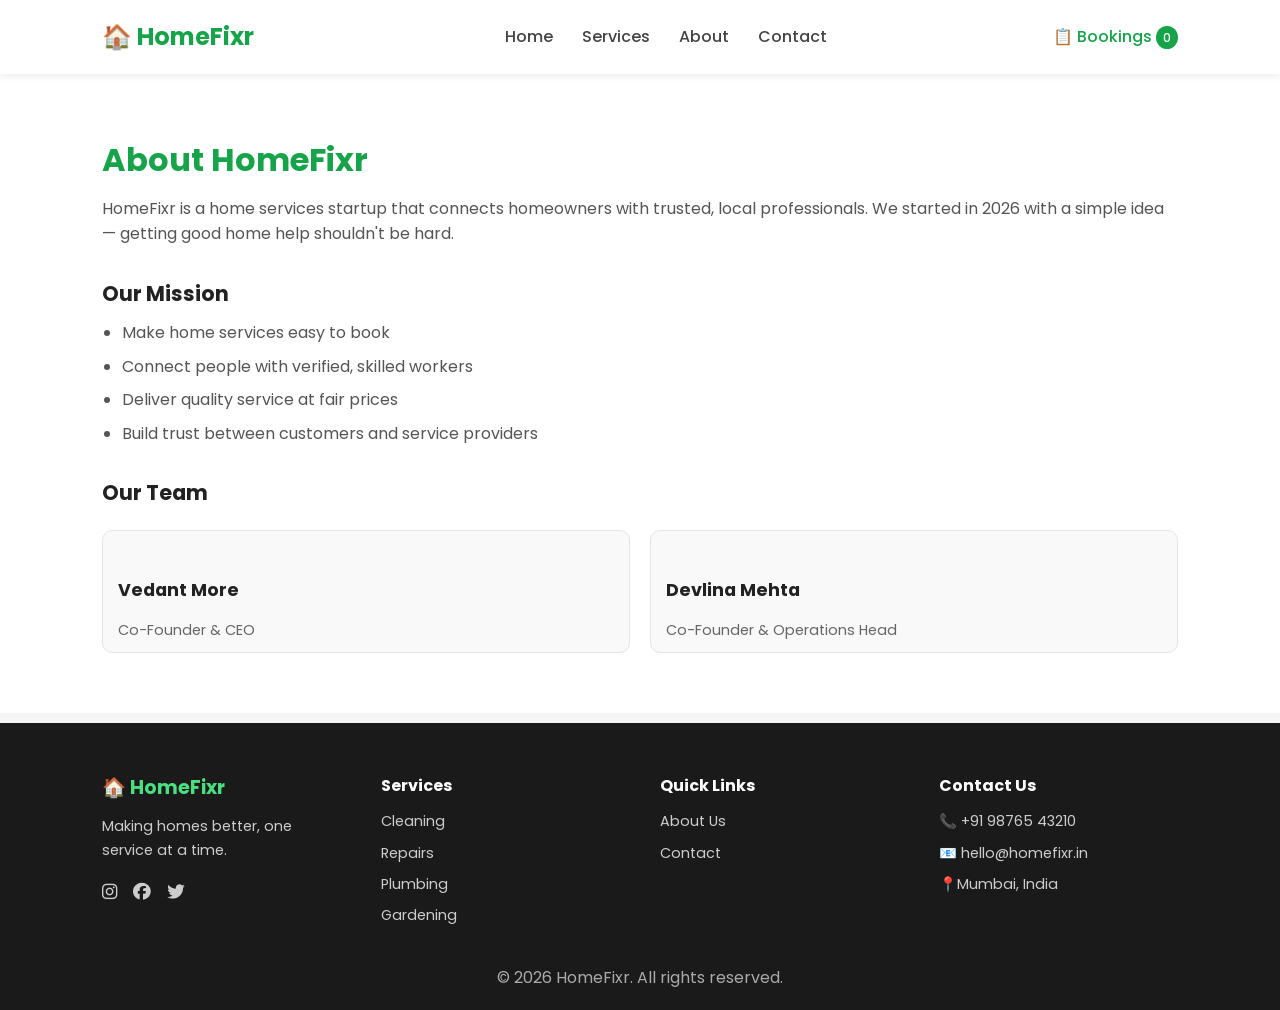
<file: about.html>
<!DOCTYPE html>
<html>
<head>
  <title>About - HomeFixr</title>
  <link rel="stylesheet" href="style.css">
  <link href="https://fonts.googleapis.com/css2?family=Poppins:wght@300;400;500;600&display=swap" rel="stylesheet">
  <link rel="stylesheet" href="https://cdnjs.cloudflare.com/ajax/libs/font-awesome/6.5.0/css/all.min.css">
</head>
<body>

<header>
  <h2>🏠 HomeFixr</h2>
  <nav>
    <a href="index.html">Home</a>
    <a href="services.html">Services</a>
    <a href="about.html">About</a>
    <a href="contact.html">Contact</a>
  </nav>
  <div class="booking-icon" onclick="toggleBookings()">
    📋 Bookings <span id="bookingCount" class="booking-count">0</span>
  </div>
</header>

<div class="booking-panel" id="bookingPanel">
  <div class="booking-header">
    <h3>Your Bookings</h3>
    <button class="close-booking" onclick="toggleBookings()">✖</button>
  </div>
  <ul id="bookingItems"></ul>
  <div class="booking-footer">
    <button onclick="clearBookings()" class="clear-booking">Clear All</button>
  </div>
</div>

<section class="page">
  <h1>About HomeFixr</h1>
  <p>
    HomeFixr is a home services startup that connects homeowners with trusted, local professionals.
    We started in 2026 with a simple idea — getting good home help shouldn't be hard.
  </p>

  <h3>Our Mission</h3>
  <ul>
    <li>Make home services easy to book</li>
    <li>Connect people with verified, skilled workers</li>
    <li>Deliver quality service at fair prices</li>
    <li>Build trust between customers and service providers</li>
  </ul>

  <h3>Our Team</h3>
  <div class="card-container">
    <div class="card">
      <h3>Vedant More</h3>
      <p>Co-Founder & CEO</p>
    </div>
    <div class="card">
      <h3>Devlina Mehta</h3>
      <p>Co-Founder & Operations Head</p>
    </div>
  </div>
</section>

<footer>
  <div class="footer-container">
    <div class="footer-col">
      <h3 class="logo">🏠 HomeFixr</h3>
      <p>Making homes better, one service at a time.</p>
      <div class="social-icons">
        <a href="#"><i class="fab fa-instagram"></i></a>
        <a href="#"><i class="fab fa-facebook"></i></a>
        <a href="#"><i class="fab fa-twitter"></i></a>
      </div>
    </div>
    <div class="footer-col">
      <h4>Services</h4>
      <ul>
        <li><a href="services.html">Cleaning</a></li>
        <li><a href="services.html">Repairs</a></li>
        <li><a href="services.html">Plumbing</a></li>
        <li><a href="services.html">Gardening</a></li>
      </ul>
    </div>
    <div class="footer-col">
      <h4>Quick Links</h4>
      <ul>
        <li><a href="about.html">About Us</a></li>
        <li><a href="contact.html">Contact</a></li>
      </ul>
    </div>
    <div class="footer-col">
      <h4>Contact Us</h4>
      <ul>
        <li>📞 +91 98765 43210</li>
        <li>📧 hello@homefixr.in</li>
        <li>📍Mumbai, India</li>
      </ul>
    </div>
  </div>
  <p style="text-align:center; margin-top:20px; color:#aaa;">© 2026 HomeFixr. All rights reserved.</p>
</footer>

<script src="script.js"></script>
</body>
</html>
</file>
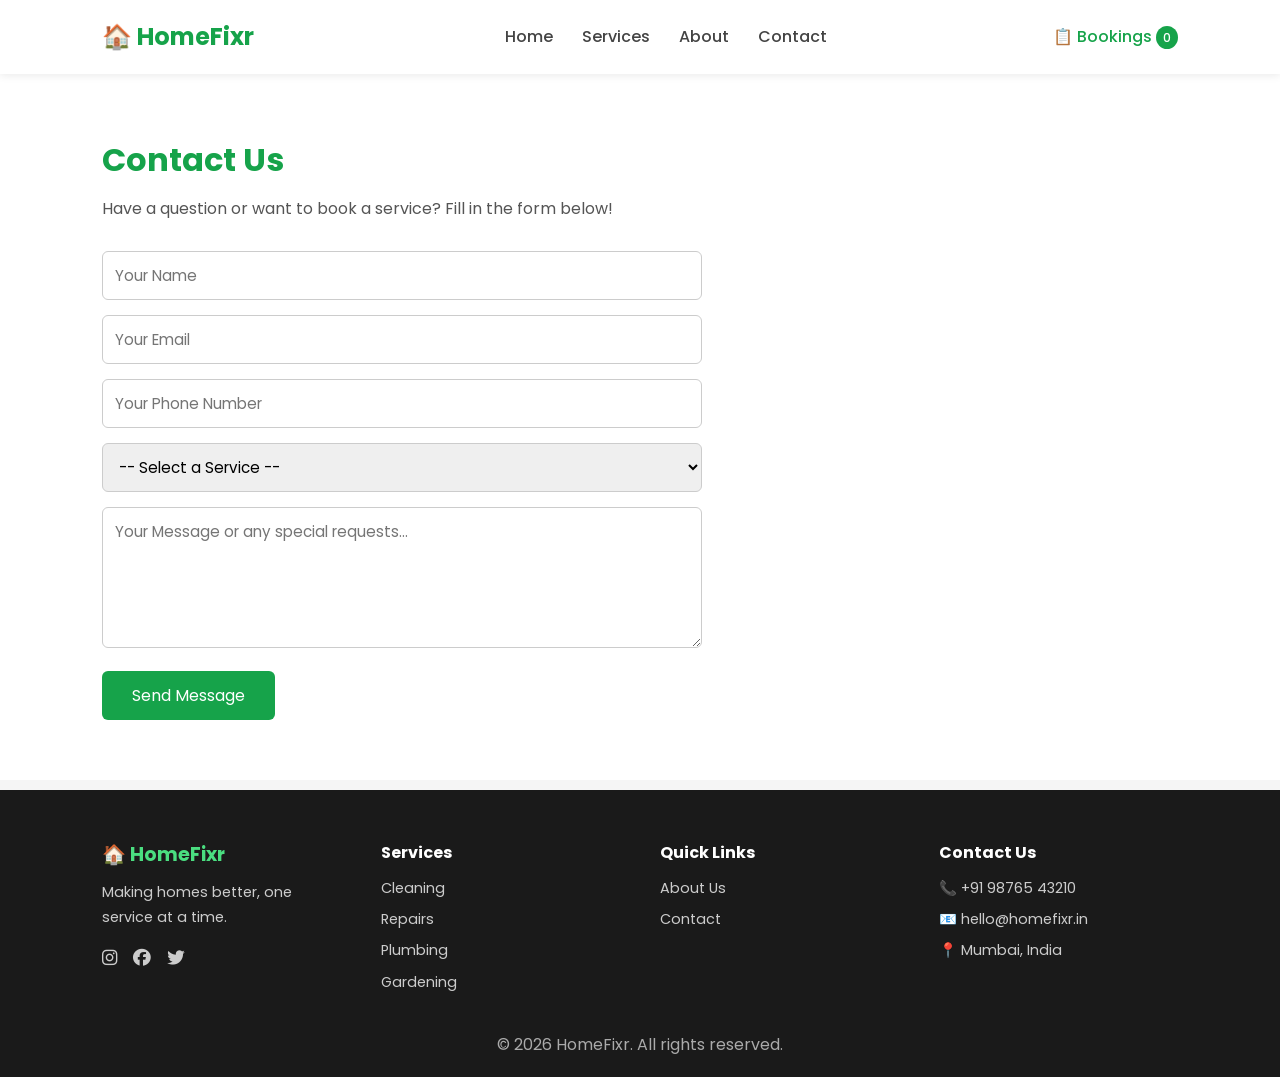
<file: contact.html>
<!DOCTYPE html>
<html>
<head>
  <title>Contact - HomeFixr</title>
  <link rel="stylesheet" href="style.css">
  <link href="https://fonts.googleapis.com/css2?family=Poppins:wght@300;400;500;600&display=swap" rel="stylesheet">
  <link rel="stylesheet" href="https://cdnjs.cloudflare.com/ajax/libs/font-awesome/6.5.0/css/all.min.css">
</head>
<body>

<header>
  <h2>🏠 HomeFixr</h2>
  <nav>
    <a href="index.html">Home</a>
    <a href="services.html">Services</a>
    <a href="about.html">About</a>
    <a href="contact.html">Contact</a>
  </nav>
  <div class="booking-icon" onclick="toggleBookings()">
    📋 Bookings <span id="bookingCount" class="booking-count">0</span>
  </div>
</header>

<div class="booking-panel" id="bookingPanel">
  <div class="booking-header">
    <h3>Your Bookings</h3>
    <button class="close-booking" onclick="toggleBookings()">✖</button>
  </div>
  <ul id="bookingItems"></ul>
  <div class="booking-footer">
    <button onclick="clearBookings()" class="clear-booking">Clear All</button>
  </div>
</div>

<section class="page">
  <h1>Contact Us</h1>
  <p>Have a question or want to book a service? Fill in the form below!</p>

  <form id="contactForm">
    <input type="text" id="name" placeholder="Your Name" required>
    <input type="email" id="email" placeholder="Your Email" required>
    <input type="tel" id="phone" placeholder="Your Phone Number">
    <select id="service">
      <option value="">-- Select a Service --</option>
      <option value="cleaning">Home Cleaning</option>
      <option value="plumbing">Plumbing</option>
      <option value="electrical">Electrical Work</option>
      <option value="garden">Garden Care</option>
      <option value="painting">Home Painting</option>
      <option value="pest">Pest Control</option>
    </select>
    <textarea id="message" rows="5" placeholder="Your Message or any special requests..." required></textarea>
    <button type="submit">Send Message</button>
  </form>
</section>

<footer>
  <div class="footer-container">
    <div class="footer-col">
      <h3 class="logo">🏠 HomeFixr</h3>
      <p>Making homes better, one service at a time.</p>
      <div class="social-icons">
        <a href="#"><i class="fab fa-instagram"></i></a>
        <a href="#"><i class="fab fa-facebook"></i></a>
        <a href="#"><i class="fab fa-twitter"></i></a>
      </div>
    </div>
    <div class="footer-col">
      <h4>Services</h4>
      <ul>
        <li><a href="services.html">Cleaning</a></li>
        <li><a href="services.html">Repairs</a></li>
        <li><a href="services.html">Plumbing</a></li>
        <li><a href="services.html">Gardening</a></li>
      </ul>
    </div>
    <div class="footer-col">
      <h4>Quick Links</h4>
      <ul>
        <li><a href="about.html">About Us</a></li>
        <li><a href="contact.html">Contact</a></li>
      </ul>
    </div>
    <div class="footer-col">
      <h4>Contact Us</h4>
      <ul>
        <li>📞 +91 98765 43210</li>
        <li>📧 hello@homefixr.in</li>
        <li>📍 Mumbai, India</li>
      </ul>
    </div>
  </div>
  <p style="text-align:center; margin-top:20px; color:#aaa;">© 2026 HomeFixr. All rights reserved.</p>
</footer>

<script src="script.js"></script>
</body>
</html>
</file>
<file: style.css>
/* RESET */
* {
  margin: 0;
  padding: 0;
  box-sizing: border-box;
  font-family: 'Poppins', sans-serif;
}

/* BODY */
body {
  background: #f5f5f5;
  color: #333;
  line-height: 1.6;
}

/* HEADER */
header {
  display: flex;
  justify-content: space-between;
  align-items: center;
  padding: 18px 8%;
  background: white;
  box-shadow: 0 2px 8px rgba(0,0,0,0.08);
  position: sticky;
  top: 0;
  z-index: 1000;
}

header h2 {
  color: #16a34a;
  font-size: 1.5rem;
}

/* NAVIGATION */
nav a {
  margin-left: 25px;
  text-decoration: none;
  color: #444;
  font-weight: 500;
  transition: 0.3s;
}

nav a:hover {
  color: #16a34a;
}

/* HERO */
.hero {
  background: linear-gradient(135deg, #16a34a, #4ade80);
  color: white;
  text-align: center;
  padding: 80px 20px;
}

.hero h1 {
  font-size: 2.5rem;
  margin-bottom: 15px;
}

.hero p {
  font-size: 1.1rem;
  margin-bottom: 25px;
  opacity: 0.9;
}

/* BUTTON */
.btn {
  background: white;
  color: #16a34a;
  padding: 12px 30px;
  border-radius: 6px;
  text-decoration: none;
  font-weight: 600;
  display: inline-block;
  transition: 0.3s;
}

.btn:hover {
  background: #f0fdf4;
  transform: translateY(-2px);
}

/* PAGE SECTION */
.page {
  padding: 60px 8%;
  background: white;
  margin-bottom: 10px;
}

.page h1 {
  font-size: 2rem;
  margin-bottom: 10px;
  color: #16a34a;
}

.page p {
  color: #555;
  margin-bottom: 30px;
}

.page h3 {
  font-size: 1.3rem;
  margin: 30px 0 10px;
  color: #222;
}

.page ul {
  padding-left: 20px;
  margin-bottom: 20px;
}

.page ul li {
  margin-bottom: 8px;
  color: #555;
}

/* CARDS */
.card-container {
  display: flex;
  gap: 20px;
  flex-wrap: wrap;
  margin-top: 20px;
}

.card {
  background: #f9f9f9;
  border: 1px solid #e5e5e5;
  border-radius: 10px;
  overflow: hidden;
  width: calc(33.33% - 14px);
  min-width: 250px;
  flex: 1;
}

.card img {
  width: 100%;
  height: 180px;
  object-fit: cover;
}

.card h3 {
  padding: 15px 15px 5px;
  color: #222;
  font-size: 1.1rem;
}

.card p {
  padding: 0 15px 15px;
  color: #666;
  font-size: 0.9rem;
  margin: 0;
}

.card button {
  margin: 0 15px 15px;
  background: #16a34a;
  color: white;
  border: none;
  padding: 8px 18px;
  border-radius: 5px;
  cursor: pointer;
  font-size: 0.9rem;
  transition: 0.3s;
}

.card button:hover {
  background: #15803d;
}

/* SERVICE DETAILS  */
.details {
  padding: 15px;
  background: #f0fdf4;
  border-top: 1px solid #d1fae5;
  font-size: 0.9rem;
}

.details h4 {
  margin: 10px 0 5px;
  color: #15803d;
}

.details ul {
  padding-left: 18px;
}

.details ul li {
  margin-bottom: 4px;
  color: #444;
}

/* CONTACT FORM */
form {
  max-width: 600px;
  margin-top: 20px;
}

form input,
form textarea,
form select {
  width: 100%;
  padding: 12px;
  margin-bottom: 15px;
  border: 1px solid #ccc;
  border-radius: 6px;
  font-size: 0.95rem;
  font-family: 'Poppins', sans-serif;
  transition: 0.3s;
}

form input:focus,
form textarea:focus,
form select:focus {
  border-color: #16a34a;
  outline: none;
}

form button {
  background: #16a34a;
  color: white;
  padding: 12px 30px;
  border: none;
  border-radius: 6px;
  font-size: 1rem;
  cursor: pointer;
  font-family: 'Poppins', sans-serif;
  transition: 0.3s;
}

form button:hover {
  background: #15803d;
}

/* FOOTER */
footer {
  background: #1a1a1a;
  color: #ccc;
  padding: 50px 8% 20px;
}

.footer-container {
  display: flex;
  gap: 40px;
  flex-wrap: wrap;
  margin-bottom: 30px;
}

.footer-col {
  flex: 1;
  min-width: 150px;
}

.footer-col .logo {
  color: #4ade80;
  font-size: 1.2rem;
  margin-bottom: 10px;
}

.footer-col p {
  font-size: 0.9rem;
  line-height: 1.7;
  margin-bottom: 15px;
}

.footer-col h4 {
  color: white;
  margin-bottom: 12px;
  font-size: 1rem;
}

.footer-col ul {
  list-style: none;
}

.footer-col ul li {
  margin-bottom: 8px;
  font-size: 0.9rem;
}

.footer-col ul li a {
  color: #ccc;
  text-decoration: none;
  transition: 0.3s;
}

.footer-col ul li a:hover {
  color: #4ade80;
}

/* SOCIAL ICONS */
.social-icons a {
  color: #ccc;
  margin-right: 12px;
  font-size: 1.1rem;
  text-decoration: none;
  transition: 0.3s;
}

.social-icons a:hover {
  color: #4ade80;
}

/* RESPONSIVE */
@media (max-width: 768px) {
  header {
    flex-direction: column;
    gap: 10px;
  }

  nav a {
    margin-left: 12px;
    font-size: 0.9rem;
  }

  .hero h1 {
    font-size: 1.8rem;
  }

  .card {
    width: 100%;
  }

  .footer-container {
    flex-direction: column;
    gap: 20px;
  }
}

/* BOOKING ICON  */

.booking-icon {
  cursor: pointer;
  font-weight: 500;
  color: #16a34a;
}

.booking-count {
  background: #16a34a;
  color: white;
  padding: 3px 7px;
  border-radius: 50%;
  font-size: 12px;
}

/* BOOKING PANEL */

.booking-panel {
  position: fixed;
  top: 0;
  right: -350px;
  width: 320px;
  height: 100%;
  background: white;
  box-shadow: -4px 0 15px rgba(0,0,0,0.15);
  z-index: 9999;
  transition: right 0.3s ease;
  display: flex;
  flex-direction: column;
}

.booking-panel.active {
  right: 0;
}

.booking-header {
  display: flex;
  justify-content: space-between;
  align-items: center;
  padding: 20px;
  background: #16a34a;
  color: white;
}

.booking-header h3 {
  font-size: 1.1rem;
}

.close-booking {
  background: none;
  border: none;
  color: white;
  font-size: 1.2rem;
  cursor: pointer;
}

#bookingItems {
  list-style: none;
  padding: 15px;
  flex: 1;
  overflow-y: auto;
}

#bookingItems li {
  display: flex;
  justify-content: space-between;
  align-items: center;
  padding: 12px 0;
  border-bottom: 1px solid #eee;
  font-size: 0.9rem;
}

.remove-btn {
  background: #ef4444;
  color: white;
  border: none;
  padding: 4px 10px;
  border-radius: 4px;
  cursor: pointer;
  font-size: 0.8rem;
}

.remove-btn:hover {
  background: #dc2626;
}

.booking-footer {
  padding: 15px;
  border-top: 1px solid #eee;
}

.clear-booking {
  width: 100%;
  padding: 10px;
  background: #f87171;
  color: white;
  border: none;
  border-radius: 6px;
  cursor: pointer;
  font-size: 0.95rem;
  font-family: 'Poppins', sans-serif;
}

.clear-booking:hover {
  background: #ef4444;
}
.hero {
  background: linear-gradient(135deg, #16a34a, #4ade80);
  color: white;
  text-align: center;
  padding: 80px 20px;
}

.hero h1 {
  font-size: 2.5rem;
  margin-bottom: 15px;
}

.hero p {
  font-size: 1.1rem;
  margin-bottom: 25px;
  opacity: 0.9;
}

.btn {
  background: white;
  color: #16a34a;
  padding: 12px 30px;
  border-radius: 6px;
  text-decoration: none;
  font-weight: 600;
  display: inline-block;
  transition: 0.3s;
}

.btn:hover {
  background: #f0fdf4;
  transform: translateY(-2px);
}

.page {
  padding: 60px 8%;
  background: white;
  margin-bottom: 10px;
}

.page h1 {
  font-size: 2rem;
  margin-bottom: 10px;
  color: #16a34a;
}

.page p {
  color: #555;
  margin-bottom: 30px;
}

.page h3 {
  font-size: 1.3rem;
  margin: 30px 0 10px;
  color: #222;
}

.page ul {
  padding-left: 20px;
  margin-bottom: 20px;
}

.page ul li {
  margin-bottom: 8px;
  color: #555;
}

.card-container {
  display: flex;
  gap: 20px;
  flex-wrap: wrap;
  margin-top: 20px;
}

.card {
  background: #f9f9f9;
  border: 1px solid #e5e5e5;
  border-radius: 10px;
  overflow: hidden;
  flex: 1;
  min-width: 250px;
}

.card img {
  width: 100%;
  height: 180px;
  object-fit: cover;
}

.card h3 {
  padding: 15px 15px 5px;
  color: #222;
  font-size: 1.1rem;
}

.card p {
  padding: 0 15px 10px;
  color: #666;
  font-size: 0.9rem;
  margin: 0;
}

.card button {
  margin: 0 10px 15px;
  background: #16a34a;
  color: white;
  border: none;
  padding: 8px 18px;
  border-radius: 5px;
  cursor: pointer;
  font-size: 0.9rem;
  font-family: 'Poppins', sans-serif;
  transition: 0.3s;
}

.card button:hover {
  background: #15803d;
}

.details {
  padding: 15px;
  background: #f0fdf4;
  border-top: 1px solid #d1fae5;
  font-size: 0.9rem;
}

.details h4 {
  margin: 10px 0 5px;
  color: #15803d;
}

.details ul {
  padding-left: 18px;
}

.details ul li {
  margin-bottom: 4px;
  color: #444;
}

form {
  max-width: 600px;
  margin-top: 20px;
}

form input, form textarea, form select {
  width: 100%;
  padding: 12px;
  margin-bottom: 15px;
  border: 1px solid #ccc;
  border-radius: 6px;
  font-size: 0.95rem;
  font-family: 'Poppins', sans-serif;
  transition: 0.3s;
}

form input:focus, form textarea:focus, form select:focus {
  border-color: #16a34a;
  outline: none;
}

form button {
  background: #16a34a;
  color: white;
  padding: 12px 30px;
  border: none;
  border-radius: 6px;
  font-size: 1rem;
  cursor: pointer;
  font-family: 'Poppins', sans-serif;
  transition: 0.3s;
}

form button:hover {
  background: #15803d;
}

footer {
  background: #1a1a1a;
  color: #ccc;
  padding: 50px 8% 20px;
}

.footer-container {
  display: flex;
  gap: 40px;
  flex-wrap: wrap;
  margin-bottom: 30px;
}

.footer-col {
  flex: 1;
  min-width: 150px;
}

.footer-col .logo {
  color: #4ade80;
  font-size: 1.2rem;
  margin-bottom: 10px;
}

.footer-col p {
  font-size: 0.9rem;
  line-height: 1.7;
  margin-bottom: 15px;
}

.footer-col h4 {
  color: white;
  margin-bottom: 12px;
  font-size: 1rem;
}

.footer-col ul {
  list-style: none;
}

.footer-col ul li {
  margin-bottom: 8px;
  font-size: 0.9rem;
}

.footer-col ul li a {
  color: #ccc;
  text-decoration: none;
  transition: 0.3s;
}

.footer-col ul li a:hover {
  color: #4ade80;
}

.social-icons a {
  color: #ccc;
  margin-right: 12px;
  font-size: 1.1rem;
  text-decoration: none;
  transition: 0.3s;
}

.social-icons a:hover {
  color: #4ade80;
}

@media (max-width: 768px) {
  header { flex-direction: column; gap: 10px; }
  nav a { margin-left: 12px; font-size: 0.9rem; }
  .hero h1 { font-size: 1.8rem; }
  .card { width: 100%; }
  .footer-container { flex-direction: column; gap: 20px; }
}
</file>
